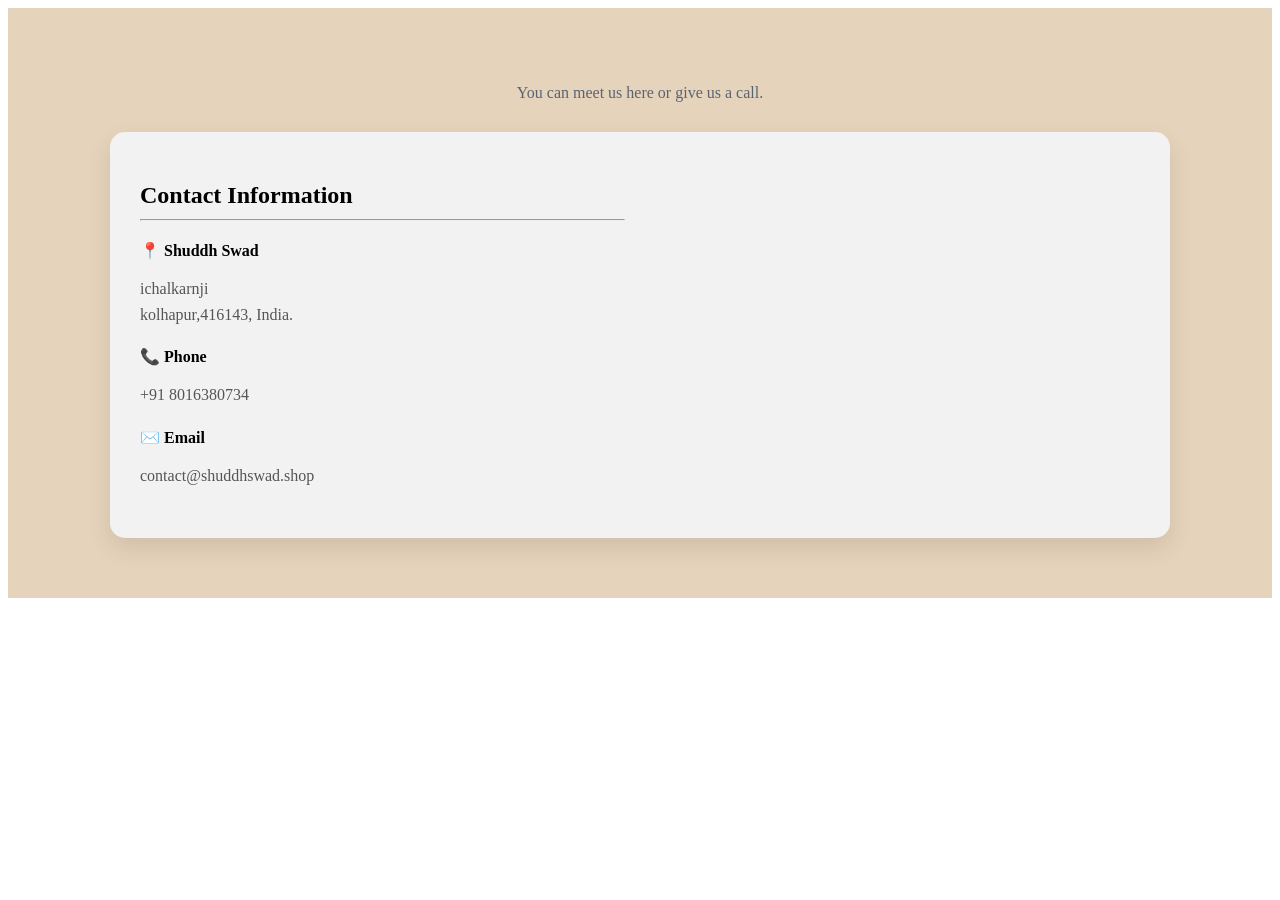
<file: contact_us.html>
<!DOCTYPE html>
<html lang="en">
<head>
    <meta charset="UTF-8">
    <meta name="viewport" content="width=device-width, initial-scale=1.0">
    <title>Document</title>
    <style>
        /* Section background */
.contact-section {
  background-color: #e6d3bb;
  padding: 60px 20px;
}

/* Top text */
.top-text {
  text-align: center;
  margin-bottom: 30px;
  color: #5a6470;
}

/* Main box */
.contact-box {
  max-width: 1000px;
  margin: auto;
  background: #f2f2f2;
  border-radius: 15px;
  padding: 30px;
  display: flex;
  gap: 30px;
  box-shadow: 0 10px 25px rgba(0,0,0,0.1);
}

/* Left side */
.contact-left {
  flex: 1;
}

.contact-left h2 {
  margin-bottom: 10px;
}

.contact-left hr {
  margin-bottom: 20px;
}

/* Info blocks */
.info {
  margin-bottom: 20px;
}

.label {
  font-weight: 600;
  margin-bottom: 5px;
}

.sub {
  color: #555;
  line-height: 1.6;
}

/* Right side (map) */
.contact-right {
  flex: 1;
}

.contact-right iframe {
  width: 100%;
  height: 300px;
  border-radius: 10px;
}

/* Responsive */
@media (max-width: 768px) {
  .contact-box {
    flex-direction: column;
  }

  .contact-right iframe {
    height: 250px;
  }
}
    </style>
</head>
<body>
    <!-- <div class="contact">
        <h6>You can meet us here or give us a call.</h6>

        <div class="row">
            <div class="col-md-6">
                <h4><strong>Contact Information</strong></h4>
            </div>
        </div>
    </div> -->
    <div class="contact-section">

  <p class="top-text">You can meet us here or give us a call.</p>

  <div class="contact-box">

    <!-- Left Side -->
    <div class="contact-left">
      <h2>Contact Information</h2>
      <hr>

      <div class="info">
        <p class="label">📍 Shuddh Swad</p>
        <p class="sub">ichalkarnji<br>
        kolhapur,416143, India.</p>
      </div>

      <div class="info">
        <p class="label">📞 Phone</p>
        <p class="sub">+91 8016380734</p>
      </div>

      <div class="info">
        <p class="label">✉️ Email</p>
        <p class="sub">contact@shuddhswad.shop</p>
      </div>
    </div>

    <!-- Right Side (Map) -->
    <div class="contact-right">
      <iframe 
  src="https://maps.google.com/maps?q=Ichalkaranji%20Maharashtra&t=&z=13&ie=UTF8&iwloc=&output=embed"
  frameborder="0"
  allowfullscreen>
</iframe>
    </div>

  </div>
</div>
</body>
</html>
</file>
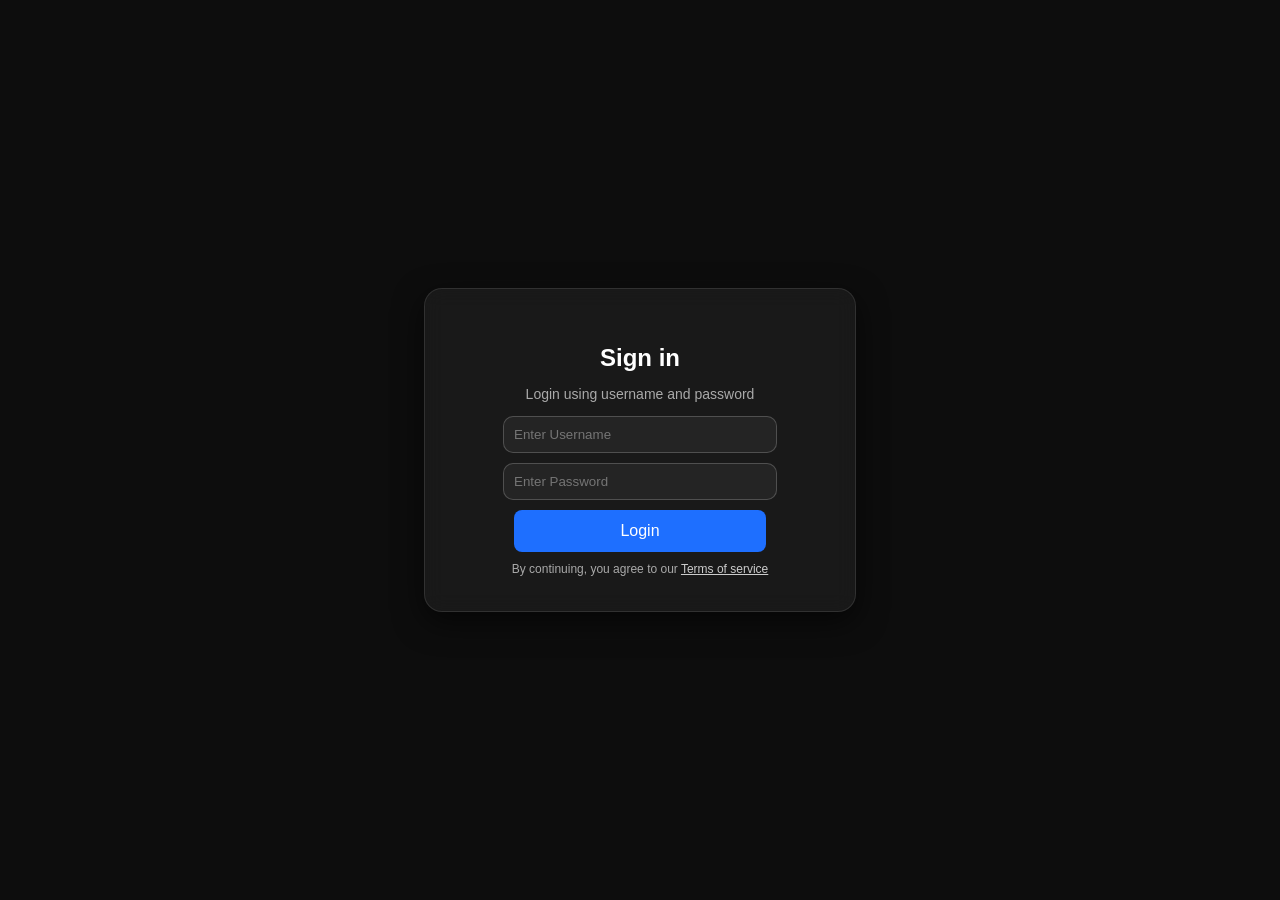
<file: orders.html>
<!DOCTYPE html>
<html lang="en">
<head>
<meta charset="UTF-8">
<meta name="viewport" content="width=device-width, initial-scale=1.0">
<title>Login UI</title>

<style>
body {
    margin: 0;
    font-family: Arial, sans-serif;
    background: #0d0d0d;
    display: flex;
    justify-content: center;
    align-items: center;
    height: 100vh;
}

/* Card */

.container {
    background: rgba(255, 255, 255, 0.05);
    backdrop-filter: blur(10px);

    padding: 35px;
    width: 360px;

    border-radius: 18px;
    border: 1px solid rgba(255, 255, 255, 0.1);

    color: white;
    box-shadow: 0 10px 30px rgba(0,0,0,0.6);

    transition: 0.3s ease;
}

/* hover effect */
.container:hover {
    transform: translateY(-5px);
    box-shadow: 0 15px 40px rgba(0,0,0,0.8);
}


/* Title */
.container h2 {
    margin-bottom: 5px;
}

.container p {
    font-size: 14px;
    color: #aaa;
}

/* Input */
input {
    width: 70%;  
    padding: 10px;
    border-radius: 10px;

    border: 1px solid rgba(255,255,255,0.2);
    background: rgba(255,255,255,0.05);

    color: white;
    outline: none;

    display: block;
    margin: 10px auto; 
}
/* input {
    width: 100%;
    padding: 12px;
    border-radius: 8px;
    border: 2px solid #1e6fff;
    background: transparent;
    color: white;
    margin-bottom: 15px;
} */

/* Button */
.btn {
    width: 70%;
    padding: 12px;
    border: none;
    border-radius: 8px;
    background: #1e6fff;
    color: white;
    font-size: 16px;
    cursor: pointer;
    /* text-align: center; */
}

/* Checkbox */
.checkbox {
    display: flex;
    align-items: center;
    margin-top: 10px;
    font-size: 14px;
}

.checkbox input {
    width: auto;
    margin-right: 10px;
}

/* Terms */
.terms {
    font-size: 12px;
    color: #aaa;
    margin-top: 10px;
}

.terms a {
    color: #ccc;
}
</style>
</head>

<body>

<center>
<div class="container">
    <h2 style="text-align: center;">Sign in</h2>
    <p>Login using username and password</p>

    <input type="text" id="username" placeholder="Enter Username">

    <input type="password" id="password" placeholder="Enter Password">

    <button class="btn" onclick="login()">Login</button>

  

    <div class="terms">
        By continuing, you agree to our <a href="#">Terms of service</a>
    </div>
</div>
</center>




</body>
</html>
</file>
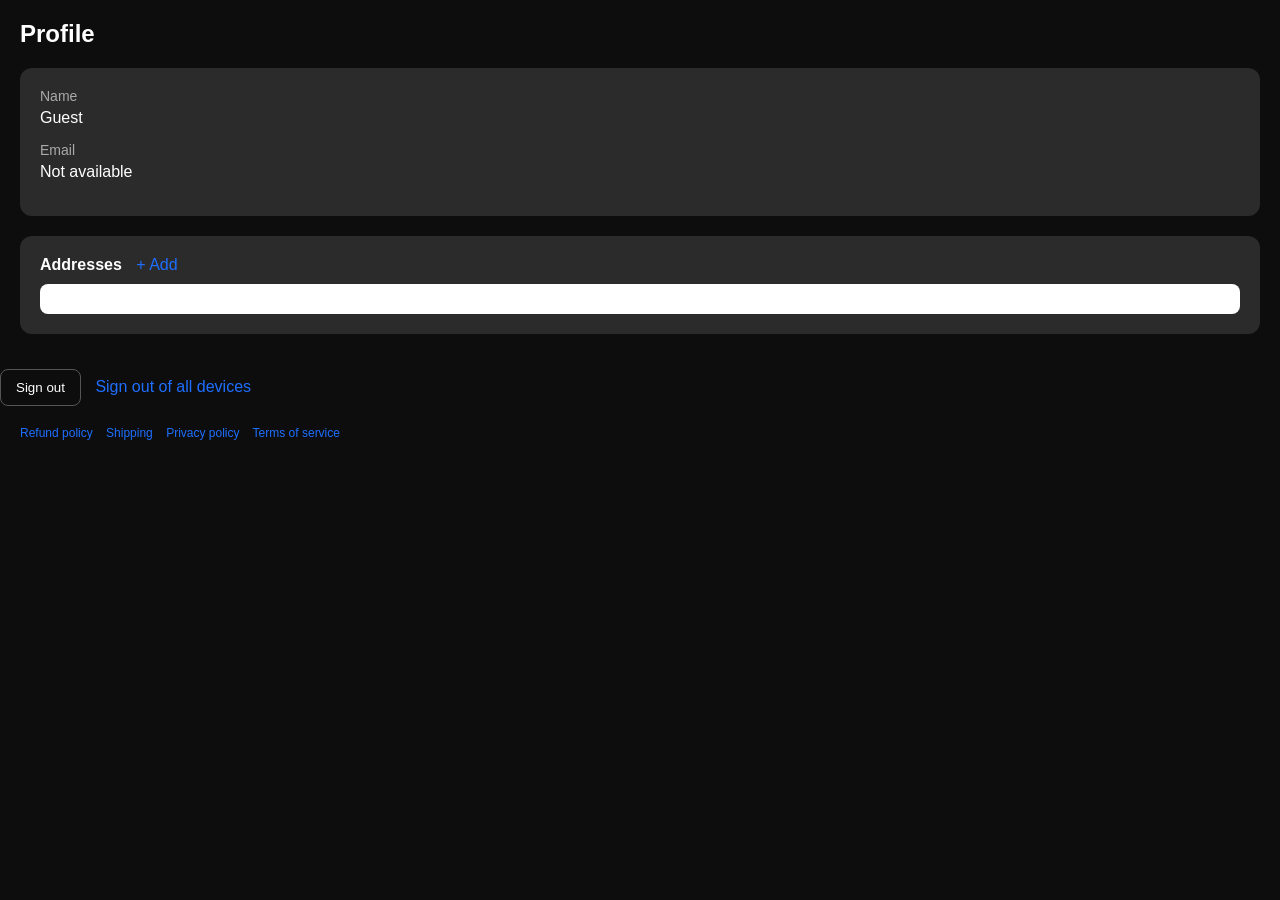
<file: profile_order.html>
<!DOCTYPE html>
<html lang="en">
<head>
<meta charset="UTF-8">
<meta name="viewport" content="width=device-width, initial-scale=1.0">
<title>Profile</title>

<style>
body {
    margin: 0;
    font-family: Arial, sans-serif;
    background: #0d0d0d;
    color: white;
}

/* Header */
h2 {
    margin: 20px;
}

/* Card */
.card {
    background: #2b2b2b;
    margin: 20px;
    padding: 20px;
    border-radius: 12px;
}

/* label */
.label {
    font-size: 14px;
    color: #aaa;
}

/* value */
.value {
    margin-top: 5px;
    margin-bottom: 15px;
    font-size: 16px;
    color: white;
}

/* Address box */
.address-box {
    background: white;
    color: black;
    padding: 15px;
    border-radius: 8px;
    margin-top: 10px;
}

/* Buttons */
.btn {
    padding: 10px 15px;
    border: 1px solid #555;
    background: transparent;
    color: white;
    border-radius: 8px;
    cursor: pointer;
    margin-top: 15px;
}

.link {
    color: #1e6fff;
    margin-left: 10px;
    cursor: pointer;
}

/* footer */
.footer {
    margin: 20px;
    font-size: 12px;
    color: #aaa;
}

.footer a {
    color: #1e6fff;
    margin-right: 10px;
    text-decoration: none;
}
</style>
</head>

<body>

<h2>Profile</h2>

<!-- PROFILE CARD -->
<div class="card">

    <div class="label">Name</div>
    <div class="value" id="name">Loading...</div>

    <div class="label">Email</div>
    <div class="value" id="email">Loading...</div>

</div>

<!-- ADDRESS CARD -->
<div class="card">

    <div>
        <b>Addresses</b>
        <span class="link">+ Add</span>
    </div>

    <div class="address-box">
      
    </div>

</div>

<!-- BUTTONS -->
<button class="btn">Sign out</button>
<span class="link">Sign out of all devices</span>

<!-- FOOTER -->
<div class="footer">
    <a href="#">Refund policy</a>
    <a href="#">Shipping</a>
    <a href="#">Privacy policy</a>
    <a href="#">Terms of service</a>
</div>

<script>
// load data from login
let user = localStorage.getItem("username");
let email = localStorage.getItem("email");

document.getElementById("name").innerText = user ? user : "Guest";
document.getElementById("email").innerText = email ? email : "Not available";
</script>

</body>
</html>
</file>
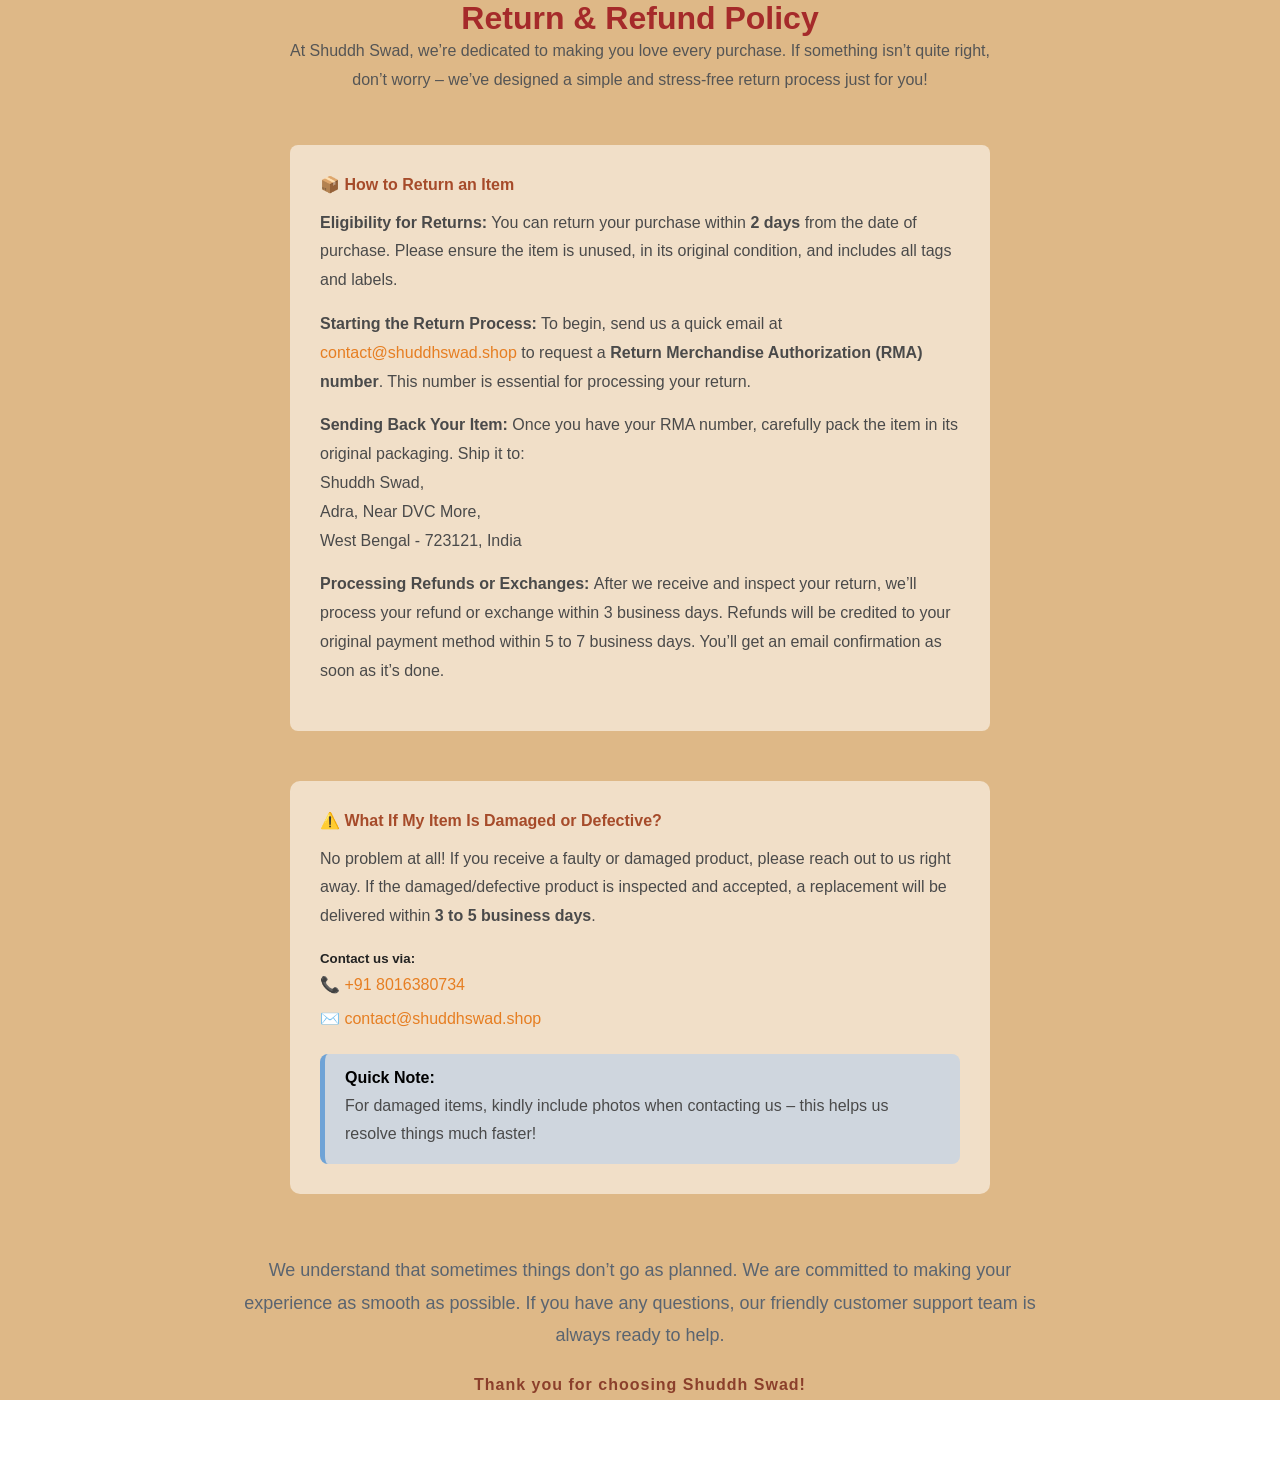
<file: return_policy.html>
<!DOCTYPE html>
<html lang="en">
<head>
    <meta charset="UTF-8">
    <meta name="viewport" content="width=device-width, initial-scale=1.0">
    <title>Document</title>

    <style>
      * {
  margin: 0;
  padding: 0;
  box-sizing: border-box;
  font-family: 'Poppins', sans-serif; /* 👉 FULL PAGE la same font */
}

body {
  background-color: white;
}

        .h{
            color: brown;
            text-align: center;
            background-color: burlywood;
        }
        .desc {
    max-width: 700px;        
    margin: 0 auto;          
    text-align: center;      
    font-size: 16px;         
    line-height: 1.8;        
    color: #555;             
    font-family: Arial, sans-serif;
      }
      .Policy{
         background-color: burlywood;
      }


.return-box {
  max-width: 700px;
  margin: 50px auto;
  background-color: #f1dfc8;
  padding: 30px;
  border-radius: 8px;
}

.title {
  color: #b85c38;
  font-weight: 600;
  margin-bottom: 20px;
}

p {
  color: #333;
  line-height: 1.7;
  margin-bottom: 15px;
}

strong {
  font-weight: 700;
}

.email {
  color: #e67e22;
  font-weight: 500;
}

/* second */
body {
  /* background-color: #e6d3bb; */
  font-family: 'Poppins', sans-serif;
}

.damage-box {
  max-width: 700px;
  margin: 50px auto;
  background-color: #f1dfc8;
  padding: 30px;
  border-radius: 10px;
}

/* Heading */
.title {
  color: #a64b2a;
  font-weight: 600;
  margin-bottom: 15px;
}

/* Paragraph */
p {
  color: #4a4a4a;
  line-height: 1.8;
}

/* Contact section */
.contact-title {
  margin-top: 20px;
  font-weight: 700;
  color: #222;
}

.contact {
  color: #e67e22;
  font-size: 16px;
  margin: 5px 0;
}

/* Note box */
.note-box {
  margin-top: 20px;
  background-color: #cfd6de;
  padding: 15px 20px;
  border-radius: 8px;
  border-left: 5px solid #6fa3d6;
}

.note-box p {
  margin: 5px 0 0;
}
/* final section */
.final-section {
  text-align: center;
  max-width: 800px;
  margin: 60px auto;
}

.main-text {
  color: #5a6470;
  font-size: 18px;
  line-height: 1.8;
  margin-bottom: 20px;
}

.thank-text {
  color: #8b3f2b;
  font-weight: 600;
  letter-spacing: 1px;
}
      
    </style>
</head>
<body>
    <div class="Policy">
     <h1 class="h">Return & Refund Policy</h1>

     <p class="desc">
         At Shuddh Swad, we’re dedicated to making you love every purchase. If something isn’t quite right, don’t worry – we’ve designed a simple and stress-free return process just for you!
     </p>

     <!-- <h4 class="q">How to Return an Item</h4>
     <div class="para">
        <ul>
            <li>
                <strong>Eligibility for Returns: </strong>
                You can return your purchase within 2 days from the date of purchase. Please ensure the item is unused, in its original condition, and includes all tags and labels.
            </li>
        </ul>
     </div> -->
     <div class="return-box">
  
  <h4 class="title">
    📦 How to Return an Item
  </h4>

  <p>
    <strong>Eligibility for Returns:</strong>
    You can return your purchase within <b>2 days</b> from the date of purchase.
    Please ensure the item is unused, in its original condition, and includes all tags and labels.
  </p>

  <p>
    <strong>Starting the Return Process:</strong>
    To begin, send us a quick email at 
    <span class="email">contact@shuddhswad.shop</span>
    to request a <b>Return Merchandise Authorization (RMA) number</b>.
    This number is essential for processing your return.
  </p>

  <p>
    <strong>Sending Back Your Item:</strong>
    Once you have your RMA number, carefully pack the item in its original packaging. Ship it to:<br>
    Shuddh Swad,<br>
    Adra, Near DVC More,<br>
    West Bengal - 723121, India<br>
  </p>

  <p>
    <strong>Processing Refunds or Exchanges: </strong>
    After we receive and inspect your return, we’ll process your refund or exchange within 3 business days. Refunds will be credited to your original payment method within 5 to 7 business days. You’ll get an email confirmation as soon as it’s done.
  </p>

</div>

<div class="damage-box">

  <h4 class="title">
    ⚠️ What If My Item Is Damaged or Defective?
  </h4>

  <p>
    No problem at all! If you receive a faulty or damaged product, please reach out to us right away.
    If the damaged/defective product is inspected and accepted, a replacement will be delivered within
    <b>3 to 5 business days</b>.
  </p>

  <h5 class="contact-title">Contact us via:</h5>

  <p class="contact">
    📞 +91 8016380734
  </p>

  <p class="contact">
    ✉️ contact@shuddhswad.shop
  </p>

  <div class="note-box">
    <strong>Quick Note:</strong>
    <p>
      For damaged items, kindly include photos when contacting us – this helps us resolve things much faster!
    </p>
  </div>

</div>

<div class="final-section">
  <p class="main-text">
    We understand that sometimes things don’t go as planned. We are committed to making your experience as smooth as possible.
    If you have any questions, our friendly customer support team is always ready to help.
  </p>

  <p class="thank-text">
    Thank you for choosing Shuddh Swad!
  </p>
</div>

    </div>

</body>
</html>
</file>
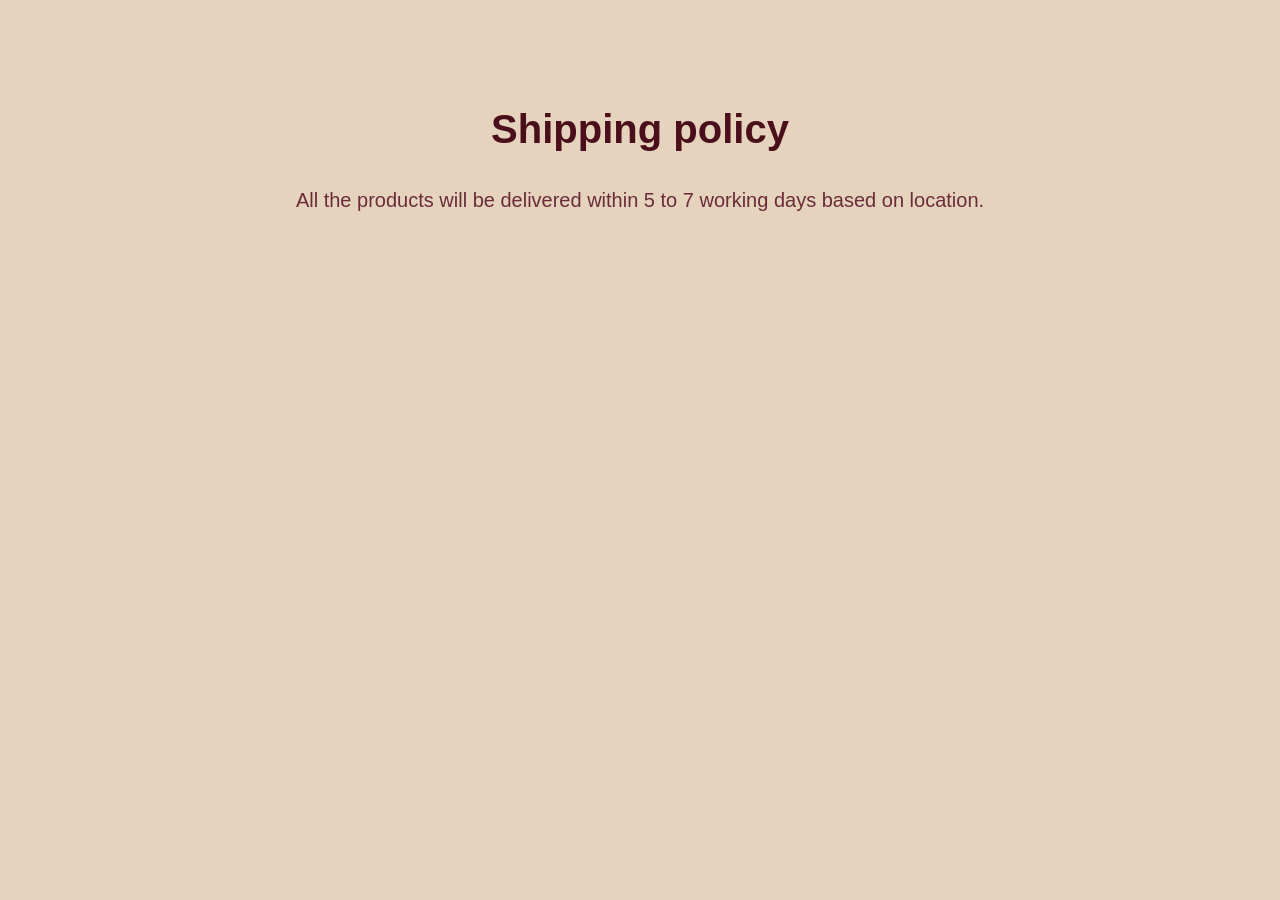
<file: shipping_policy.html>
<!DOCTYPE html>
<html lang="en">
<head>
  <meta charset="UTF-8">
  <meta name="viewport" content="width=device-width, initial-scale=1.0">
  <title>Shipping Policy</title>

  <style>
    body {
      margin: 0;
      padding: 0;
      font-family: Arial, sans-serif;
      background-color: #e6d3bd; /* same background */
    }

    .shipping-container {
      max-width: 800px;
      margin: auto;
      text-align: center;
      padding: 80px 20px;
    }

    h1 {
      font-size: 40px;
      color: #4b0f1c;
      margin-bottom: 30px;
    }

    p {
      font-size: 20px;
      color: #6b2c3a;
      line-height: 1.8;
    }

    /* mobile responsive */
    @media (max-width: 600px) {
      h1 {
        font-size: 32px;
      }

      p {
        font-size: 16px;
      }
    }
  </style>
</head>

<body>

<div class="shipping-container">
  <h1>Shipping policy</h1>

  <p>
    All the products will be delivered within 5 to 7 working days based on location.
  </p>
</div>

</body>
</html>
</file>
